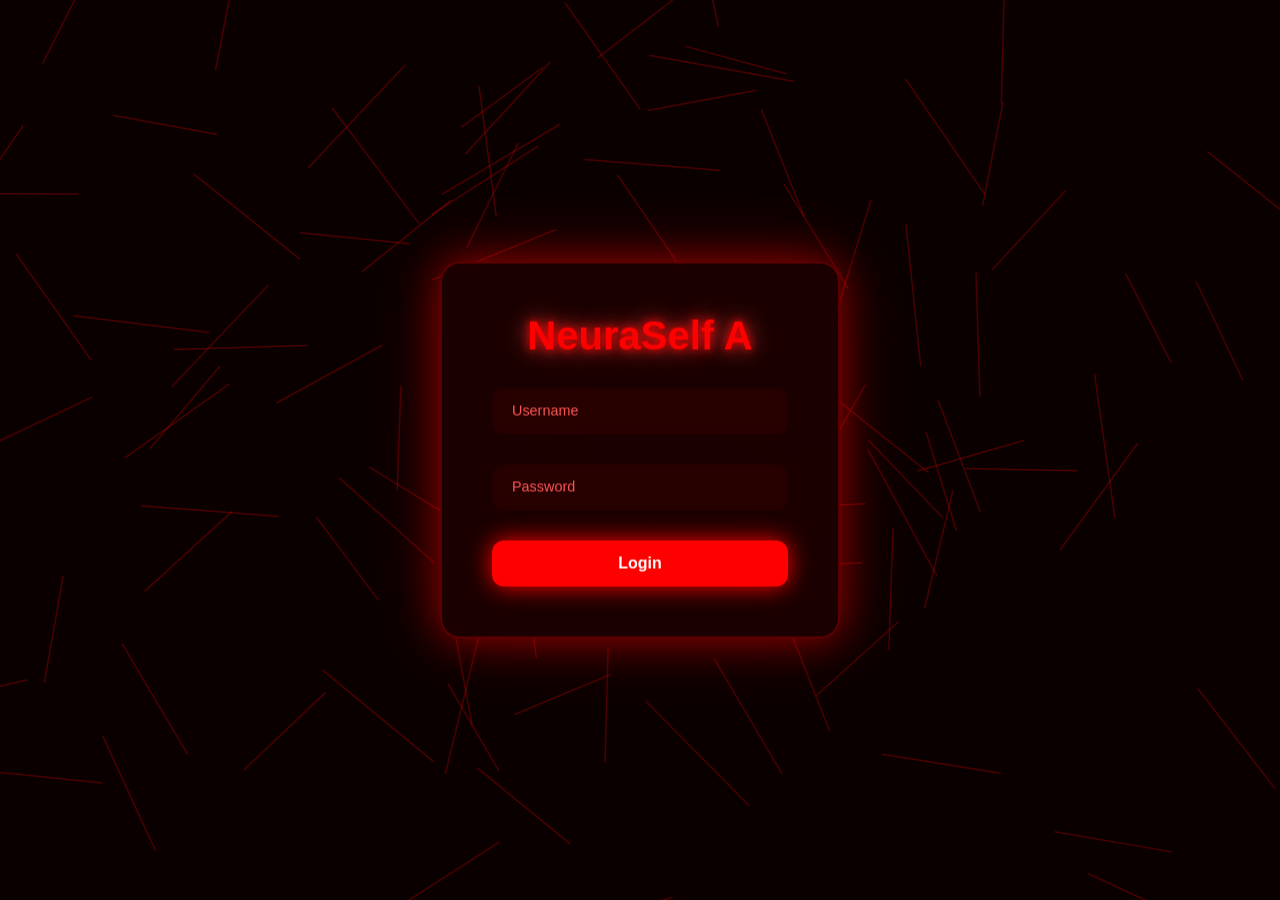
<file: dashboard/templates/login.html>
<!--
  This file is part of NeuraSelf-UwU.
  Copyright (c) 2025-Present Routo

  NeuraSelf-UwU is free software: you can redistribute it and/or modify
  it under the terms of the GNU General Public License as published by
  the Free Software Foundation, either version 3 of the License, or
  (at your option) any later version.

  You should have received a copy of the GNU General Public License
  along with NeuraSelf-UwU. If not, see <https://www.gnu.org/licenses/>.
-->
<!DOCTYPE html>
<html lang="en">

<head>
    <meta charset="UTF-8">
    <title>NeuraSelf Auth</title>
    <meta name="viewport" content="width=device-width, initial-scale=1.0">
    <style>
        * {
            margin: 0;
            padding: 0;
            box-sizing: border-box;
            font-family: 'Segoe UI', sans-serif;
        }

        html,
        body {
            height: 100%;
            overflow: hidden;
            background: #0b0000;
            cursor: auto;
        }

        #bgCanvas {
            position: absolute;
            top: 0;
            left: 0;
            width: 100%;
            height: 100%;
            z-index: 0;
            display: block;
        }

        .wrapper {
            position: absolute;
            top: 50%;
            left: 50%;
            transform: translate(-50%, -50%);
            perspective: 1500px;
            z-index: 2;
        }

        .login-container {
            width: 400px;
            padding: 50px;
            border-radius: 20px;
            background: rgba(30, 0, 0, 0.85);
            box-shadow: 0 0 40px rgba(255, 0, 0, 0.5), 0 0 80px rgba(255, 0, 0, 0.2);
            backdrop-filter: blur(15px);
            transform-style: preserve-3d;
            transition: transform 0.1s ease-out;
            text-align: center;
            position: relative;
            overflow: hidden;
            border: 2px solid rgba(255, 0, 0, 0.3);
        }

        .login-container h1 {
            font-size: 2.5rem;
            color: #ff0000;
            text-shadow: 0 0 10px #ff0000, 0 0 25px #ff4444;
            margin-bottom: 30px;
            min-height: 2.5rem;
        }

        .input-wrapper {
            position: relative;
            margin-bottom: 30px;
        }

        .login-container input {
            width: 100%;
            padding: 14px 20px;
            border: none;
            border-radius: 12px;
            background: rgba(255, 0, 0, 0.05);
            color: #fff;
            font-size: 1rem;
            outline: none;
            backdrop-filter: blur(6px);
            position: relative;
            z-index: 1;
        }

        .login-container label {
            position: absolute;
            left: 20px;
            top: 14px;
            color: #ff5555;
            font-size: 0.9rem;
            pointer-events: none;
            transition: 0.2s all;
            z-index: 2;
        }

        .login-container input:focus+label,
        .login-container input:not(:placeholder-shown)+label {
            top: -10px;
            font-size: 0.75rem;
            color: #ff0000;
        }

        .login-container input:focus {
            border: 2px solid transparent;
            position: relative;
        }

        .login-container input:focus::before {
            content: '';
            position: absolute;
            top: -2px;
            left: -2px;
            width: calc(100% + 4px);
            height: calc(100% + 4px);
            border-radius: 14px;
            border: 2px solid #ff0000;
            background: linear-gradient(90deg, rgba(255, 0, 0, 0) 0%, #ff0000 50%, rgba(255, 0, 0, 0) 100%);
            background-size: 200% 100%;
            animation: neonBorder 1.5s linear infinite;
            pointer-events: none;
        }

        @keyframes neonBorder {
            0% {
                background-position: 200% 0;
            }

            100% {
                background-position: -200% 0;
            }
        }

        .login-container button {
            width: 100%;
            padding: 14px 0;
            border: none;
            border-radius: 12px;
            background: #ff0000;
            color: #fff;
            font-weight: bold;
            font-size: 1rem;
            cursor: pointer;
            box-shadow: 0 0 25px #ff0000;
            transition: 0.3s all;
        }

        .login-container button:hover {
            background: #ff2222;
            box-shadow: 0 0 40px #ff5555, 0 0 80px #ff2222 inset;
            transform: scale(1.05);
        }

        .error-msg {
            color: #ff4444;
            margin-bottom: 20px;
            font-size: 0.9em;
            display: none;
        }
    </style>
</head>

<body>

    <canvas id="bgCanvas"></canvas>

    <div class="wrapper">
        <div class="login-container" id="card">
            <h1 id="typing"></h1>
            <div id="error-display" class="error-msg"></div>
            <form onsubmit="handleLogin(event)">
                <div class="input-wrapper">
                    <input type="text" id="username" placeholder=" " required>
                    <label>Username</label>
                </div>
                <div class="input-wrapper">
                    <input type="password" id="password" placeholder=" " required>
                    <label>Password</label>
                </div>
                <button type="submit">Login</button>
            </form>
        </div>
    </div>

    <script>
        // ---------------------------
        const card = document.getElementById('card');
        document.addEventListener('mousemove', e => {
            const cx = window.innerWidth / 2;
            const cy = window.innerHeight / 2;
            const dx = e.clientX - cx;
            const dy = e.clientY - cy;
            card.style.transform = `rotateY(${dx / 50}deg) rotateX(${-dy / 50}deg)`;
        });

        // ---------------------------
        const text = "NeuraSelf Auth";
        const typingEl = document.getElementById('typing');
        let i = 0;
        function type() {
            if (i < text.length) {
                typingEl.textContent += text[i];
                i++;
                setTimeout(type, 100);
            }
        }
        type();

        // ---------------------------
        function handleLogin(e) {
            e.preventDefault();
            const u = document.getElementById('username').value;
            const p = document.getElementById('password').value;
            const err = document.getElementById('error-display');

            fetch('/login', {
                method: 'POST',
                headers: { 'Content-Type': 'application/json' },
                body: JSON.stringify({ username: u, password: p })
            })
                .then(res => res.json())
                .then(data => {
                    if (data.success) {
                        window.location.href = '/';
                    } else {
                        err.style.display = 'block';
                        err.innerText = data.error || 'Login Failed';
                        const btn = document.querySelector('button');
                        btn.style.background = '#880000';
                        setTimeout(() => btn.style.background = '#ff0000', 500);
                    }
                })
                .catch(e => {
                    err.style.display = 'block';
                    err.innerText = 'Connection Error';
                });
        }

        // ---------------------------
        const canvas = document.getElementById('bgCanvas');
        const ctx = canvas.getContext('2d');
        canvas.width = window.innerWidth;
        canvas.height = window.innerHeight;

        class Line {
            constructor(x, y, length, angle, speed) {
                this.x = x;
                this.y = y;
                this.length = length;
                this.angle = angle;
                this.speed = speed;
            }
            update() {
                this.x += Math.cos(this.angle) * this.speed;
                this.y += Math.sin(this.angle) * this.speed;
                if (this.x > canvas.width + 50) this.x = -50;
                if (this.x < -50) this.x = canvas.width + 50;
                if (this.y > canvas.height + 50) this.y = -50;
                if (this.y < -50) this.y = canvas.height + 50;
            }
            draw(ctx) {
                ctx.strokeStyle = "rgba(255,0,0,0.25)";
                ctx.lineWidth = 1.5;
                ctx.beginPath();
                ctx.moveTo(this.x, this.y);
                ctx.lineTo(this.x + Math.cos(this.angle) * this.length, this.y + Math.sin(this.angle) * this.length);
                ctx.stroke();
            }
        }

        const lines = [];
        for (let i = 0; i < 100; i++) {
            lines.push(new Line(Math.random() * canvas.width, Math.random() * canvas.height, 100 + Math.random() * 50, Math.random() * Math.PI * 2, 0.8 + Math.random() * 0.5));
        }

        function animate() {
            ctx.clearRect(0, 0, canvas.width, canvas.height);
            lines.forEach(line => { line.update(); line.draw(ctx); });
            requestAnimationFrame(animate);
        }
        animate();

        window.addEventListener('resize', () => {
            canvas.width = window.innerWidth;
            canvas.height = window.innerHeight;
        });
    </script>

</body>

</html>
</file>
